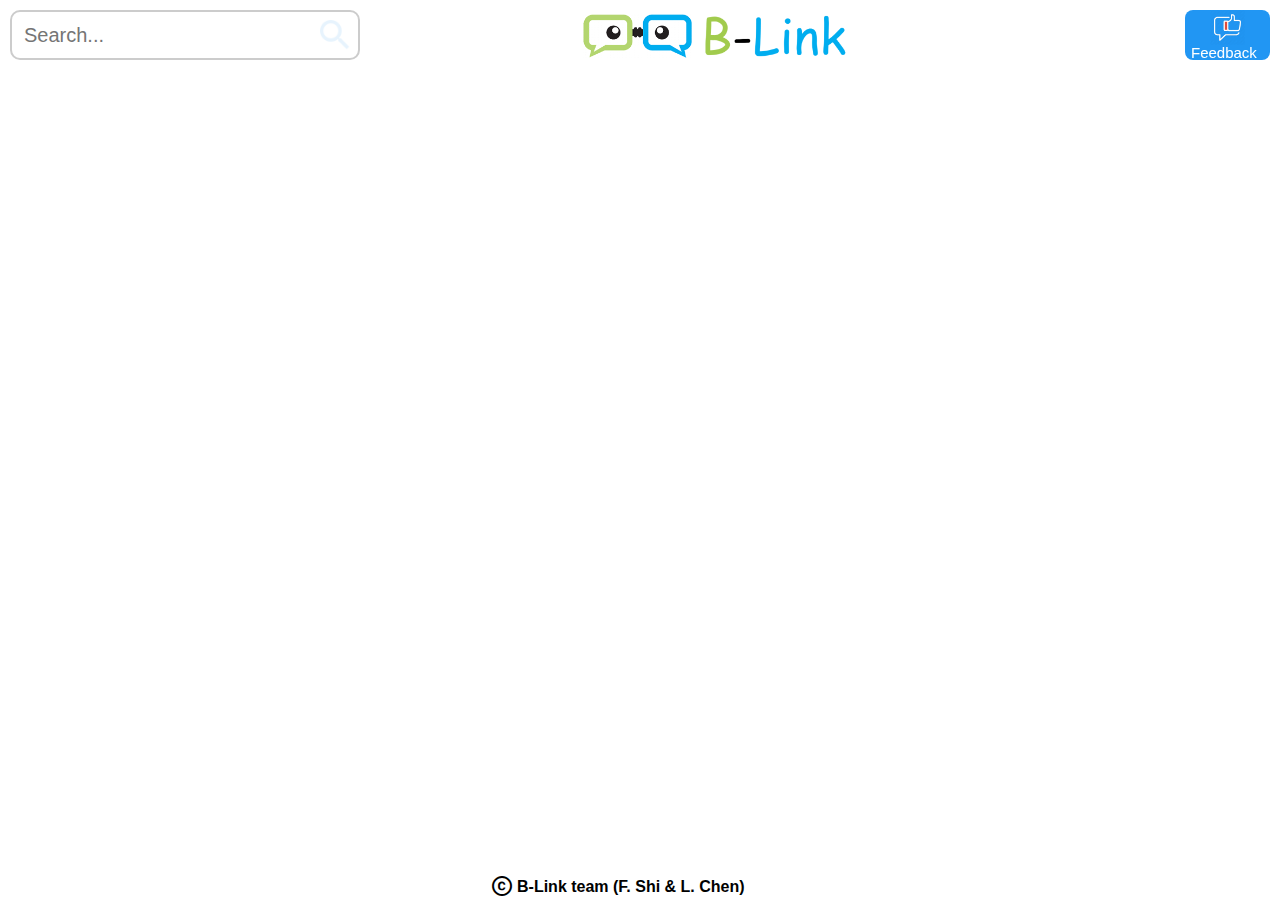
<file: index.html>
<!DOCTYPE html>
<html>
  <head>
    <meta charset="utf-8">
    <title>B-Link: Data-driven Creativity</title>
    <link rel="shortcut icon" href="static/favicon.png">
    <script type="text/javascript" src="https://d3js.org/d3.v4.min.js"></script>
    <script type="text/javascript" src="static/underscore.js"></script>
      <script type="text/javascript" src="static/spin.js"></script>
    <script src="static/jsnetworkx.js"></script>
    <script src="https://ajax.googleapis.com/ajax/libs/jquery/1.12.4/jquery.min.js"></script>
    <link rel="stylesheet" type="text/css" href="static/mystyle.css">
      <link rel="stylesheet" type="text/css" href="static/svgcss.css">
    <link rel="stylesheet" type="text/css" href="static/w3.css">
    <link rel="stylesheet" href="https://fonts.googleapis.com/icon?family=Material+Icons">
    <link href="https://fonts.googleapis.com/css?family=Archivo+Narrow|Fjalla+One|Open+Sans+Condensed:300|Oswald|PT+Sans+Narrow|Roboto+Condensed" rel="stylesheet">
  </head>

  <body onresize="SVG_change_size()">

      <div id="mainSearchBox">
          <input class="w3-hover-border-blue" type="text" id="keywords" name="keywords" placeholder="Search..."
                 onkeyup="checkTextField(this)">
          <input id="point_search" type="button" name="search" value="" onclick="Handle_Search_Button('keywords')">
          <!--input type="reset" name="clear" value=""-->
      </div>

      <a class="feedback w3-center w3-round-large w3-blue" href="/feedback" style="text-decoration:none;">
          <img src="static/feedback.png" style="height:35px;width:35px;"/>
          <div class="" style="height:15px;width:50px;font-size:15px;margin-top:-5px;padding-left:6px;color:white;">
              Feedback</div></a>

      <div class="w3-container w3-center header">
          <img src="/static/logo.png" alt="" style="height:90%;">
          <img src="/static/blink.png" alt="B-Link" style="height:90%;">
      </div>

      <div id="func-nav" class="panel w3-container w3-border w3-border-cyan w3-round-large w3-white" style="top:60px;">
          <div class="w3-white w3-btn w3-third tooltip " onclick="show_panel('point')" style="padding:6px 0;">
              <img class="w3-border w3-border-blue w3-round" src="static/point.png" style="width:60px;">
              <div class="w3-small w3-text-cyan" style="letter-spacing:0.8px; padding-top:2px;">Explore</div>
              <div class="tip-style w3-card-2">
                  Discover associated words around your search
              </div>
          </div>
          <div class="w3-white w3-btn w3-third tooltip " onclick="show_panel('line')" style="padding:6px 0;">
              <img class="w3-border w3-border-blue w3-round" src="static/line.png" style="width:60px;">
              <div class="w3-small w3-text-cyan" style=" padding-top:2px;">Search Path</div>
              <div class="tip-style w3-card-2" >
                  Discover associated paths between two inputs </div>
          </div>
          <div class="w3-white w3-btn w3-third tooltip" onclick="show_panel('cluster')" style="padding:6px 0;">
              <img class="w3-border w3-border-blue w3-round" src="static/cluster.png" style="width:60px;">
              <div class="w3-small w3-text-cyan" style="letter-spacing:1px; padding-top:2px;">Cluster</div>
              <div class="tip-style w3-card-2">
                  Divide current network into different groups  </div>
          </div>
      </div>

      <div id="point" class="panel w3-row" style="top:10px;">
          <i class="w3-col w3-xxxlarge material-icons w3-blue" onclick="closePanel('point')" style="width:50px; height:50px; cursor:pointer;">
              arrow_back
          </i>
          <div class="w3-rest w3-display-container" style="margin-right:3px;">
              <input id="point_textinput" class="w3-input w3-border w3-round w3-hover-border-blue" style="height:50px; font-size:20px;"
                     placeholder="Explore Nearby..." autocomplete="on">
              <div id="point_input_search" class="w3-display-topright material-icons w3-xxlarge"
                   onclick="Handle_Search_Button('point_textinput')" style="opacity:0.3;margin-top:8px;cursor:pointer;" >search</div>
          </div>
      </div>
      <div id="point_show_results"  class="panel w3-border w3-border-cyan w3-round-large" style="top:60px;background-color:#e6ffe6;z-index:9;">
          <div class="w3-row " style="margin:15px 0;">
              <div class="w3-col w3-border-right w3-border-cyan" style="width:174px;">
                <div class="w3-display-container" style="width:80px; height:100px; margin-left:15px; display:inline-block;">
                    <div class="w3-display-topright t-global w3-tooltip" >General
                        <div class="w3-text w3-card-2 w3-medium w3-white w3-text-red" style="width:242px;height:70px;position:fixed;left:26px;top:116px;white-space:normal;padding:0px 10px;z-index:5;">
                                Explore general knowledge and common sense around your input</div>
                    </div>
                    <div class="w3-display-bottomright t-local w3-tooltip" >Specific
                        <div class="w3-text w3-card-2 w3-medium w3-white w3-text-red" style="width:242px;height:70px;position:fixed;left:26px;top:180px;white-space:normal;padding:0px 10px;z-index:5;">
                            Explore professional and specific knowledge around your input</div>
                    </div>
                </div>
                <div class="w3-display-container" style="display:inline-block;height:100px;width:18px;">
                    <span class="w3-tooltip w3-display-topmiddle">
                        <image src="/static/question.png" style="cursor:pointer;"></image>
                        <div class="w3-text w3-card-2 w3-medium w3-white w3-text-red" style="width:242px;height:70px;position:fixed;left:26px;top:116px;white-space:normal;padding:0px 10px;z-index:5;">
                                Explore general knowledge and common sense around your input</div>
                    </span>
                    <span class="w3-tooltip w3-display-bottommiddle" style="padding-bottom:15px;">
                        <image src="/static/question.png" style="cursor:pointer;"></image>
                        <div class="w3-text w3-card-2 w3-medium w3-white w3-text-red" style="width:242px;height:70px;position:fixed;left:26px;top:180px;white-space:normal;padding:0px 10px;z-index:5;">
                            Explore professional and specific knowledge around your input</div>
                    </span>
                </div>
                <label class="switch switchLG">
                    <input type="checkbox" name="switch-1" id="switch-1">
                    <div class="slider round"></div>
                </label>
              </div>
              <div class="w3-rest w3-center" >
                  <div class="w3-display-container w3-center w3-large w3-tip" style="padding-top:10px;">Minimum Steps
                      <div class="w3-tooltip w3-display-topright">
                          <image src="/static/question.png" style="cursor:pointer;"></image>
                          <div class="w3-text w3-card-2 w3-medium w3-white w3-left w3-text-red"
                               style="position:fixed;top:120px;left:170px;width:190px;height:95px;z-index:10;">
                              <img src="static/min_step.png" style="width:100%;height:100%;" />
                          </div>
                      </div>
                  </div>
                  <br>
                  <select class="minhop" id="minhop_point" onchange="change_exploreMinhop()">
                      <option value="1">1</option>
                      <option value="2">2</option>
                      <option value="3">3</option>
                      <option value="4">4</option>
                      <option value="5">5</option>
                  </select>
              </div>

          </div>
          <div class="w3-container w3-center">
              <button class="w3-btn w3-blue" onclick="show_info('point')" >Show Results</button>
          </div>
      </div>

      <div id="line" class="panel" style="top:10px;">
          <div class="w3-row " style="width:350px;">
              <i class="w3-col w3-xxxlarge material-icons w3-blue" onclick="closePanel('line')" style="width:50px; cursor:pointer;">
                  arrow_back
              </i>
              <div class="w3-rest w3-display-container" style="margin-right:3px;">
                  <input id="pathstart_textinput" class="w3-input w3-border w3-round w3-hover-border-blue" style="height:45px;"
                         placeholder="Start Point..." autocomplete="on" >
                  <input id="pathend_textinput" class="w3-input w3-border w3-round w3-hover-border-blue" style="height:45px;"
                         placeholder="End   Point..." autocomplete="on" >
                  <div id="pathstart_search" class="w3-display-topright material-icons w3-xxlarge"
                       onclick="Handle_pathSearchbutton('pathstart_textinput')" style="opacity:0.3;margin-top:5px;cursor:pointer;" >search</div>
                  <div id="pathend_search" class="w3-display-bottomright material-icons w3-xxlarge"
                       onclick="Handle_pathSearchbutton('pathend_textinput')" style="opacity:0.3;margin-bottom:5px;cursor:pointer">search</div>
              </div>
          </div>
      </div>
      <div id="line_show_results"  class="panel w3-border w3-border-cyan w3-round-large w3-center" style="z-index:2;top:100px; height:106px;background-color:#e6ffe6;">
          <div class="w3-row" style="margin-top:10px;display:none;">
              <div class="w3-col w3-center" style="width:174px;">
                  <div class="w3-display-container w3-center w3-large" style="padding-top:10px;">Min. Hop Steps:
                      <div class="w3-tooltip w3-display-topright">
                          <image src="/static/question.png" style="cursor:pointer;"></image>
                          <div class="w3-text w3-card-2 w3-medium w3-white w3-left w3-text-red"
                               style="width:242px;height:70px;position:fixed;left:26px;top:156px;white-space:normal;padding:0px 10px;z-index:5;">
                              Define the minimum steps of successive association
                          </div>
                      </div>
                  </div>
                  <br>
                  <select class="minhop" id="minhop_line" onchange="change_exploreMinhop()">
                      <option value="1">1</option>
                      <option value="2">2</option>
                      <option value="3">3</option>
                      <option value="4">4</option>
                      <option value="5">5</option>
                  </select>
              </div>
              <!--div class="w3-rest w3-border-left w3-border-cyan" >
                <div class="w3-display-container" style="width:80px; height:100px; margin-left:15px; display:inline-block;">
                    <div class="w3-display-topright t-global" >Long</div>
                    <div class="w3-display-bottomright t-local" >Short</div>
                </div>
                <div class="w3-display-container" style="display:inline-block;height:100px;width:18px;margin-left:1px;">
                    <span class="w3-tooltip w3-display-topmiddle">
                        <image src="/static/question.png" style="cursor:pointer;"></image>
                        <div class="w3-text w3-card-2 w3-medium w3-white w3-text-red" style="position:absolute;top:35px;left:-95px;width:170px;height:70px;z-index:5;">
                            Search longer association paths linking the two nodes</div>
                    </span>
                    <span class="w3-tooltip w3-display-bottommiddle" style="padding-bottom:15px;">
                        <image src="/static/question.png" style="cursor:pointer;"></image>
                        <div class="w3-text w3-card-2 w3-medium w3-white w3-text-red" style="position:fixed;top:220px;left:175px;width:185px;height:70px;z-index:5;">
                            Search shorter association paths linking the two nodes</div>
                    </span>
                </div>
                <label class="switch switchLG">
                    <input type="checkbox" name="switch-2" id="switch-2">
                    <div class="slider round"></div>
                </label>
              </div-->
          </div>
          <ul class="w3-navbar w3-row w3-section w3-center" >
              <li class="t-global w3-center"  style="width:116px;padding-top:2px;">Professional</li>
              <li class="w3-center" style="width:116px;">
                  <label class="switch-cluster switchLG">
                    <input type="checkbox" name="switch-2" id="switch-2">
                    <div class="slider round"></div>
                  </label>
              </li>
              <li class="t-local w3-center" style="width:116px;padding-top:2px;">Basic</li>
          </ul>
          <!--div class="w3-tooltip " style="position:fixed;left:65px;top:150px;">
                <image src="/static/question.png" style="cursor:pointer;"></image>
                <div class="w3-text w3-card-2 w3-medium w3-white w3-text-red" style="position:fixed;top:206px;left:10px;width:350px;height:50px;z-index:5;">
                    Divergent: search association paths with Divergent thinking</div>
          </div>
          <div class="w3-tooltip " style="position:fixed;left:299px;top:150px;">
                <image src="/static/question.png" style="cursor:pointer;"></image>
                <div class="w3-text w3-card-2 w3-medium w3-white w3-text-red" style="position:fixed;top:206px;left:10px;width:350px;height:50px;z-index:5;">
                    Convergent: search association paths with Convergent thinking</div>
          </div-->
          <div class="w3-container w3-center" style="margin-top:10px;">
              <button class="w3-btn w3-blue" onclick="show_info('line')">Show Results</button>
          </div>
      </div>

      <div id="cluster" class="panel " style="top:10px;z-index:3;">
          <div id="cluster_level_1" class="" >
              <div class="w3-white" style="min-height:190px;padding-bottom:10px;">
                  <div class="w3-container w3-blue">
                      <h2>Instruction</h2>
                  </div>
                  <div class="w3-panel">
                      <span>Your current network map will be divided into several groups.</span>
                      <p>To define how many groups you would like to create, please:</p>
                      <select id="clusterMethod" class="w3-select w3-large" onchange="clusterSettingOption()" style="">
                          <option value="" disabled selected> Choose One Method to Proceed</option>
                          <option value="normalized" >Define the quantity of groups</option>
                          <option value="mcl" >Define the degree of clustering</option>
                      </select>
                  </div>
                  <div id="clusterMethod1Setting" class="w3-container" style="display:none;">
                      <span class="w3-label">Number of Groups:   </span>
                      <input type="number" class="w3-large w3-center-align" name="clusterNum" min="1" step="1" value="2" style="width:50px;">
                  </div>
                  <div id="clusterMethod2Setting" class="w3-container" style="display:none;">
                      <div class="w3-label" style="padding-bottom:10px;">Set the Cluster Level:</div>
                      <ul class="w3-navbar w3-row w3-center">
                          <li>Few </li>
                          <li><input type="range" class="" name="clusterLevel" min="1" max="5" step="0.001" value="2"  style="width:230px;"></li>
                          <li> Many</li>
                      </ul>
                  </div>
                  <div style="padding:0 16px;">
                      <p>The divided groups will be presented in different colors, then you could find path between two groups.</p>
                  </div>
              </div>

              <div class="w3-navbar w3-margin-top">
                  <i class="material-icons w3-xxxlarge w3-blue" style="width:50px;cursor:pointer;" onclick="closePanel('cluster')">
                      arrow_back
                  </i>
                  <button class="w3-btn w3-blue w3-large w3-right" style="height:48px;" onclick="showClusterLevel2()">Generate clusters</button>
              </div>
          </div>

          <div id="cluster_level_2" class="" style="display:none;">
              <div class="w3-row" style="height:48px;">
                  <i class="w3-col material-icons w3-xxxlarge w3-blue" style="width:50px;cursor:pointer;" onclick="backClusterLevel1()">
                      arrow_back
                  </i>
                  <div class="w3-rest w3-container w3-center w3-blue" id="numberOfClusters" style="height:50px;padding-right:50px;"><h4 class="blink_text"> Clustering Failed !</h4></div>
              </div>
              <div class="w3-container w3-white" style="height:2px;"></div>

              <!--
              <ul class="w3-navbar  w3-row">
                  <li id="clusterBtnPath" class="w3-half w3-center " style="cursor:pointer; ">
                      <div class="w3-align-center" style="cursor:pointer;" onclick="clusterPan('findPath')"><h5 id="textPath">Find Path</h5></div>
                  </li>
                  <li id="clusterBtnNode" class="w3-half w3-center " style="cursor:pointer; ">
                      <div class="w3-align-center" style="cursor:pointer;" onclick="clusterPan('generateMore')"><h5 id="textNode">More Nodes</h5></div>
                  </li>
              </ul>
              -->
              <div class="w3-container w3-center w3-blue" style="height:47px;"><h5 style="font-weight:bold;">Search Path Between Groups</h5></div>

              <div id="findPath" class="w3-white cluster-panel w3-container w3-center w3-center" style="height:240px;">
                  <ul class="w3-navbar w3-row w3-section w3-center">
                      <li class=" t-global"  style="padding-top:2px;">Professional</li>
                      <li class="w3-center" style="width:120px;">
                          <label class="switch-cluster switchLG">
                            <input type="checkbox" name="switch-3" id="switch-3">
                            <div class="slider round"></div>
                          </label>
                      </li>
                      <li class=" t-local" style="padding-top:2px;">Basic</li>
                  </ul>
                  <div class="w3-border-top w3-border-black " >

                      <div id="BpathStart" class="w3-dropdown-click w3-padding-12">
                            <button id="clusterStartSelect" class="w3-btn w3-row w3-border w3-border-blue" style="background-color:white;width:310px;">
                                <span id="start_select_text" class="w3-col w3-bold w3-text-black" style="width:93%;">Choose START group by color</span>
                                <i class="material-icons w3-rest w3-text-black" style="vertical-align:-30%;">arrow_drop_down</i>
                            </button>
                            <div id="clusterStartList" class="w3-dropdown-content w3-card-4" style="width:310px;z-index:5;">
                                <!--<a href="#" style="background-color:red;height:35px;"><span class="listTxt">please select</span></a>-->
                            </div>
                      </div>

                      <div id="BpathEnd" class="w3-dropdown-click ">
                            <button id="clusterEndSelect" class="w3-btn w3-row w3-border w3-border-blue" style="background-color:white;width:310px;">
                                <span id="end_select_text" class="w3-col w3-bold w3-text-black" style="width:93%;">Choose END group by color</span>
                                <i class="material-icons w3-rest w3-text-black" style="vertical-align:-30%;">arrow_drop_down</i>
                            </button>
                            <div id="clusterEndList" class="w3-dropdown-content w3-card-4" style="width:310px;z-index:6;">
                                 <!--<a href="#" style="background-color:red;"><span class="listTxt">please select</span></a>-->
                            </div>
                      </div>

                  </div>


                  <div style="margin-top:16px;"><div class="w3-btn w3-blue" onclick="show_info('cluster')"> Show Results</div></div>
              </div>

              <div id="generateMore" class="w3-display-container cluster-panel w3-white">
                  <div style="height:10px;"></div>
                  <input class="w3-input w3-border w3-round w3-hover-border-blue" style="height:45px;"
                             placeholder="Point 1..." onkeydown="Hide_InfoPanel()">
                  <div class="w3-display-topright material-icons w3-xxlarge cluster-searchicon" style="margin-top:15px;">search</div>
                  <div id="field1" class="w3-center" style="position:relative; margin-top:5px;">
                      <a id="addBtn" class="w3-btn-floating w3-teal">+</a>
                      <a id="remBtn" class="w3-btn-floating w3-red">-</a>
                  </div>
                  <div class="w3-panel w3-center">
                      <button class="w3-btn w3-blue">Generate</button>
                  </div>
              </div>
          </div>


      </div>


      <div id="info_panel" class="w3-border w3-border-cyan w3-round-large">

          <div class="w3-container info-display w3-center" style="padding:10px 2px 0px 2px;">
              <div id="pleasewait">Just a few seconds...</div>
          </div>
          <ul class="w3-pagination page-button" >
              <li><a href="#" class="w3-left w3-blue w3-text-white" id="pageup" style="cursor:pointer;">&#10094; Previous</a></li>
              <li><a href="#" class="w3-right w3-blue w3-text-white" id="pagedown" style="cursor:pointer;">Next &#10095;</a></li>
          </ul>
      </div>

      <div class="copyright">
          <ul class="w3-navbar w3-center">
              <li class="material-icons ">copyright</li>
              <li style="font-family:Arial; font-weight:bold;font-size:16px;padding-top:1px;padding-left:3px;">
                  B-Link team (F. Shi & L. Chen)</li>
          </ul>
      </div>

    <script type="text/javascript" src="static/GraphSetting.js"></script>
    <script type="text/javascript" src="static/setting.js"></script>
    <script type="text/javascript" src="static/myfunctions.js"></script>
    <script type="text/javascript" src="static/app.js"></script>

  </body>

</html>
</file>
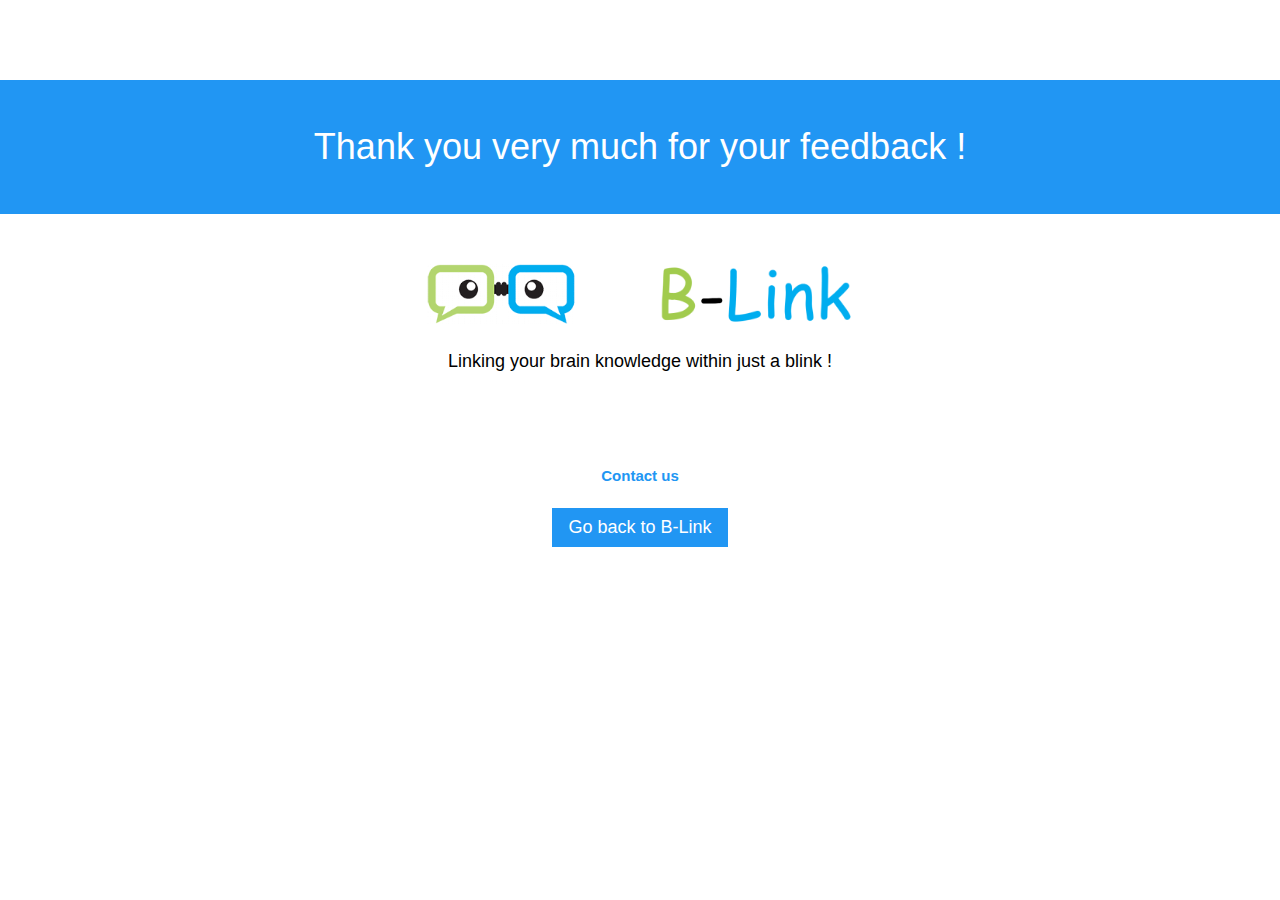
<file: fb-completion.html>
<!DOCTYPE html>
<html lang="en">
<head>
    <meta charset="UTF-8">
    <title>Welcome to B-Link !</title>
    <meta name="viewport" content="width=device-width, initial-scale=1">
    <link rel="shortcut icon" href="static/favicon.png">
    <link rel="stylesheet" type="text/css" href="static/w3.css">
    <meta name="viewport" content="width=device-width, initial-scale=1.0">

    <style>
    h1 {padding:40px 15px;margin:0;}
    .banner {margin-top:50px;}
    .logo {height:60px;}
    .blink {height:60px; margin-left:80px;}
    .contact {margin:40px 0 20px 0;}
    .mail {text-decoration:none;font-weight:bold;}
    span{font-size:18px;}

    @media only screen and (max-width: 760px) {
        .blank{display:none;}
        h1 {font-size:1.5em;}
        .logo {height:50px;position:absolute;left:50%;margin-left:-62.5px;display:block;}
        .blink {height:50px;margin:65px 0 0px 0;}
        .contact{height:16px;}
        span{display:block;}
    }
    @media only screen and (max-width: 350px) {
        h1 {padding:20px 15px;}
        .banner {margin-top:40px;}
        .logo {height:50px;}
        .contact{margin:30px 0 20px 0;}
        span {font-size:16px;}
    }

    </style>
</head>

<body>
    <div class="blank" style="height:80px;"></div>

    <div class="w3-center w3-blue" style="">
        <h1>Thank you very much for your feedback !</h1>
    </div>

    <div class="w3-center banner" >
        <img src="static/logo.png" class="w3-white logo"/>
        <img src="static/blink.png" alt="B-Link" class="blink"><br><br>
        <span>Linking your brain </span><span>knowledge within just a blink !</span>
    </div>

    <div class="w3-hide-small" style="height:50px;"></div>

    <div class="w3-center" style="height:100px;">
        <div class="contact"><a href="mailto:l.chen15@imperial.ac.uk; f.shi14@imperial.ac.uk" class="w3-text-blue mail">Contact us</a></div>
        <a href="/" value="#"><button class="w3-btn w3-large w3-blue" >Go back to B-Link</button></a>
    </div>

</body>
</html>
</file>
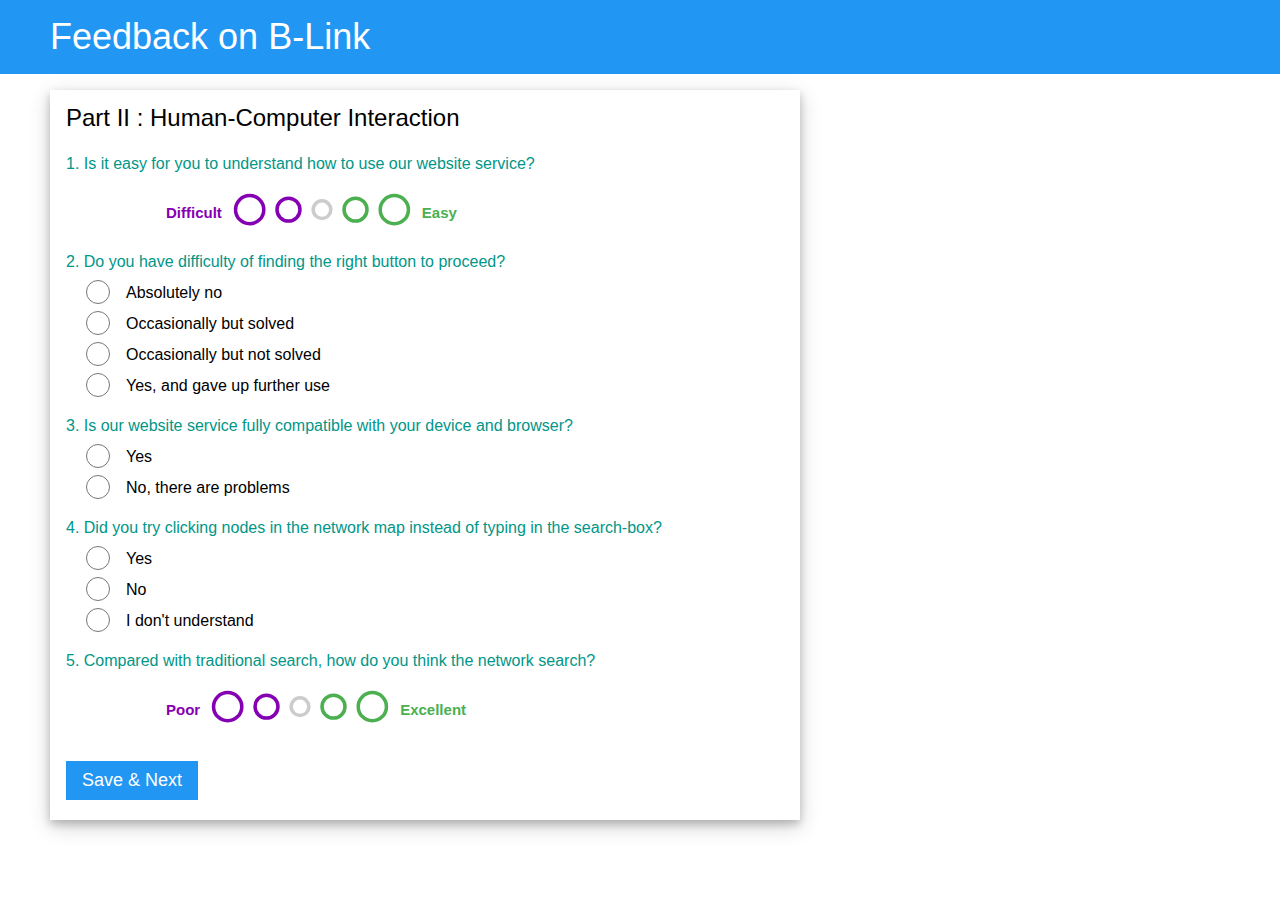
<file: feedback-2.html>
<!DOCTYPE html>
<html>
  <meta charset="utf-8">
  <meta name="viewport" content="width=device-width, initial-scale=1">
  <title>Feedback: B-Link </title>
  <link rel="shortcut icon" href="static/favicon.png">
  <script src="https://ajax.googleapis.com/ajax/libs/jquery/1.12.4/jquery.min.js"></script>
  <script type="text/javascript" src="static/feedback.js"></script>
  <link rel="stylesheet" type="text/css" href="static/w3.css">
  <link rel="stylesheet" type="text/css" href="static/feedback.css">

  <body>
    <header class="w3-container w3-blue">
      <h1> Feedback on B-Link</h1>
    </header>

    <div id="form-border" class="" style="">

      <form id="form-padding" class="w3-container w3-card-4 form-max" action="/feedback-3" method="POST">

        <h3>Part II : Human-Computer Interaction</h3>

        <p>
          <label class="w3-label">1. Is it easy for you to understand how to use our website service?</label>
          <div class="fb2-rating" style="display:table;">
              <span class="rating-span w3-center" style="color:#8600b3;padding-right:10px;">Difficult</span>
              <div class="rating-len">
                  <input name="HCI1" value="" style="display:none;" required>
                  <svg viewBox="0 0 204 40" width="100%" height="100%" >
                      <circle class="HCI1" value="1" r="16" cx="20"cy="20" stroke="#8600b3" stroke-width="4" fill="white" style="cursor:pointer;"/>
                      <circle class="HCI1" value="2" r="13" cx="64"cy="20" stroke="#8600b3" stroke-width="4" fill="white" style="cursor:pointer;"/>
                      <circle class="HCI1" value="3" r="10" cx="102"cy="20" stroke="#cccccc" stroke-width="4" fill="white" style="cursor:pointer;"/>
                      <circle class="HCI1" value="4" r="13" cx="140"cy="20" stroke="#4CAF50" stroke-width="4" fill="white" style="cursor:pointer;"/>
                      <circle class="HCI1" value="5" r="16" cx="184"cy="20" stroke="#4CAF50" stroke-width="4" fill="white" style="cursor:pointer;"/>
                  </svg>
              </div>
              <span class="rating-span w3-center" style="color:#4CAF50;padding-left:10px;">Easy</span>
          </div>
        </p>

        <p>
          <label class="w3-label">2. Do you have difficulty of finding the right button to proceed?</label><br>
          <input class="w3-radio w3-margin-right" type="radio" name="HCI2" value="no" required><label>Absolutely no</label><br>
          <input class="w3-radio w3-margin-right" type="radio" name="HCI2" value="occasion-solve"><label>Occasionally but solved</label><br>
          <input class="w3-radio w3-margin-right" type="radio" name="HCI2" value="occasion-skip"><label>Occasionally but not solved</label><br>
          <input class="w3-radio w3-margin-right" type="radio" name="HCI2" value="yes-abandon"><label>Yes, and gave up further use</label>
        </p>

        <p>
          <label class="w3-label">3. Is our website service fully compatible with your device and browser?</label><br>
          <input class="w3-radio w3-margin-right" type="radio" name="HCI3" value="yes" required><label>Yes</label><br>
          <input id="HCI3_other" class="w3-radio w3-margin-right" type="radio" name="HCI3" value="no"><label>No, there are problems</label>
          <input id="HCI3_input" class="w3-input" type="text" name="HCI3-t" placeholder="Please describe in details" style="display:none;">
        </p>

        <p>
          <label class="w3-label">4. Did you try clicking nodes in the network map instead of typing in the search-box?</label><br>
          <input class="w3-radio w3-margin-right" type="radio" name="HCI4" value="yes" required><label>Yes</label><br>
          <input class="w3-radio w3-margin-right" type="radio" name="HCI4" value="no"><label>No</label><br>
          <input class="w3-radio w3-margin-right" type="radio" name="HCI4" value="unaware"><label>I don't understand</label>
        </p>

        <p>
          <label class="w3-label">5. Compared with traditional search, how do you think the network search?</label><br>
          <div class="fb2-rating" style="display:table;">
              <span class="rating-span w3-center" style="color:#8600b3;padding-right:10px;">Poor</span>
              <div class="rating-len">
                  <input name="HCI5" value="" style="display:none;" required>
                  <svg viewBox="0 0 204 40" width="100%" height="100%" >
                      <circle class="HCI5" value="1" r="16" cx="20"cy="20" stroke="#8600b3" stroke-width="4" fill="white" style="cursor:pointer;"/>
                      <circle class="HCI5" value="2" r="13" cx="64"cy="20" stroke="#8600b3" stroke-width="4" fill="white" style="cursor:pointer;"/>
                      <circle class="HCI5" value="3" r="10" cx="102"cy="20" stroke="#cccccc" stroke-width="4" fill="white" style="cursor:pointer;"/>
                      <circle class="HCI5" value="4" r="13" cx="140"cy="20" stroke="#4CAF50" stroke-width="4" fill="white" style="cursor:pointer;"/>
                      <circle class="HCI5" value="5" r="16" cx="184"cy="20" stroke="#4CAF50" stroke-width="4" fill="white" style="cursor:pointer;"/>
                  </svg>
              </div>
              <span class="rating-span w3-center" style="color:#4CAF50;padding-left:10px;">Excellent</span>
          </div>
        </p>

        <p class="page-button" style="margin:30px 0 20px 0;">
            <input type="hidden" id="submit_count" value='0' name="submit_count">
            <button type="submit" class="w3-btn w3-blue w3-large" >Save & Next</button>
        </p>

      <script>
            $('button[type="submit"]').on('click',function(){
                var required = $('[required]');
                var error = false;
                for(var i = 0; i <= (required.length - 1);i++)
                {
                    if(required[i].value == '') // tests that each required value does not equal blank, you could put in more stringent checks here if you wish.
                    {
                        error = true; // if any inputs fail validation then the error variable will be set to true;
                    }
                };
                if(error) // if error is true;
                {
                    alert('Please answer all rating questions !')
                    return false;  // stop the form from being submitted.
                }
                else {
                    submit_count = parseInt($("#submit_count").attr('value'), 10);
                    console.log(submit_count)
                    submit_count = submit_count + 1;
                    console.log(submit_count)
                    $('#submit_count').attr('value',submit_count);
                }
            });
      </script>

      </form>

    </div>
  </body>
</html>
</file>
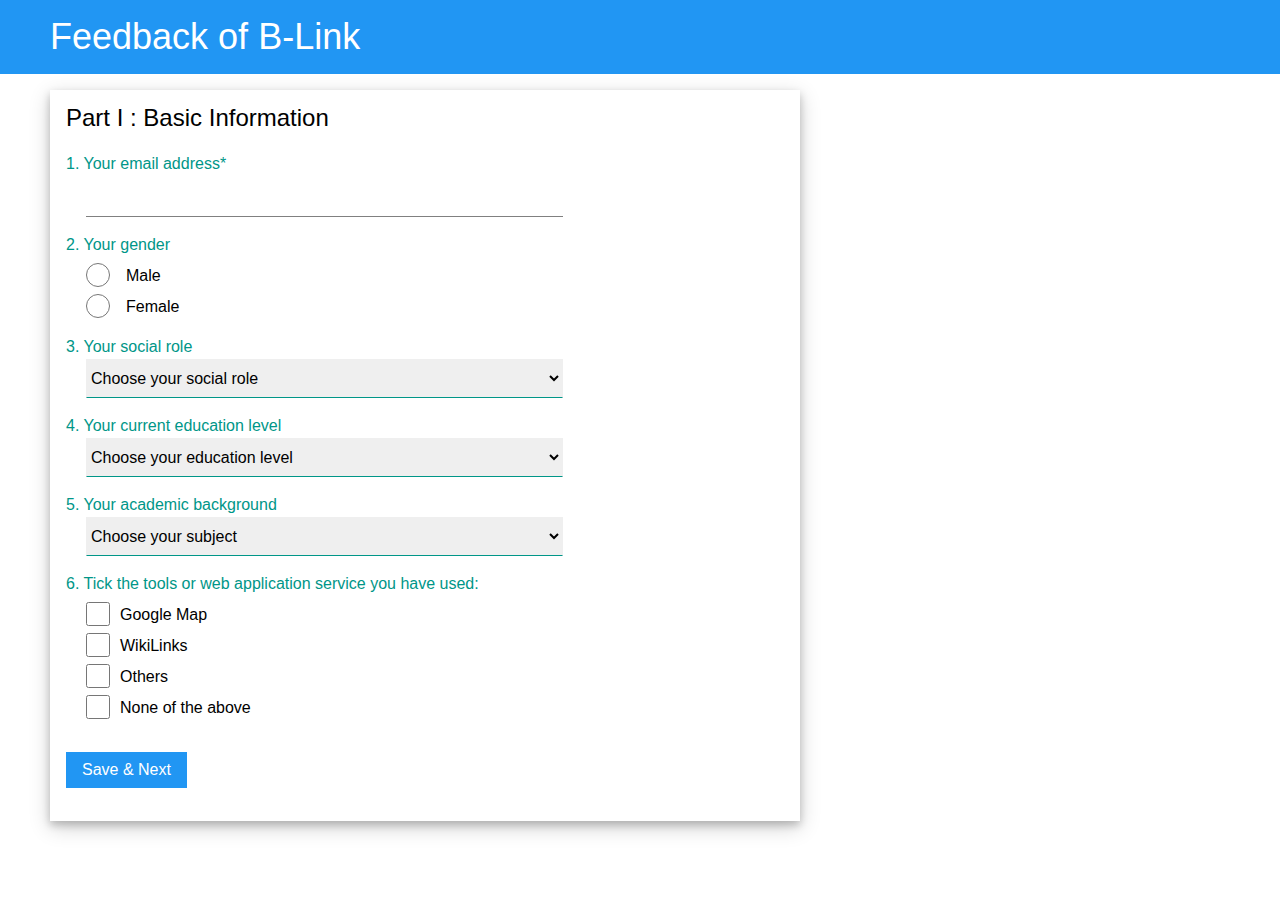
<file: feedback.html>
<!DOCTYPE html>
<html>
  <meta charset="utf-8">
  <meta name="viewport" content="width=device-width, initial-scale=1">
  <title>Feedback: B-Link </title>
  <script src="https://ajax.googleapis.com/ajax/libs/jquery/1.12.4/jquery.min.js"></script>
  <script type="text/javascript" src="static/feedback.js"></script>
  <link rel="stylesheet" type="text/css" href="static/w3.css">
  <link rel="stylesheet" type="text/css" href="static/feedback.css">

  <body>
    <header class="w3-container w3-blue">
      <h1> Feedback of B-Link</h1>
    </header>

    <div id="form-border" class="" style="">

      <form id="form-padding" class="w3-container w3-card-4 form-max" action="/feedback-2" method="POST">

        <h3>Part I : Basic Information</h3>

        <p>
          <label class="w3-label">1. Your email address*</label>
          <input class="w3-input" type="text" name="BI1" required>
        </p>

        <p>
          <label class="w3-label">2. Your gender</label><br>
          <input class="w3-radio w3-margin-right" type="radio" name="gender" value="BI2"><label>Male</label>
          <br>
          <input class="w3-radio w3-margin-right" type="radio" name="gender" value="BI2"><label>Female</label>
        </p>

        <p>
          <label class="w3-label">3. Your social role</label><br>
          <select class="w3-select" name="BI3" id="job" onchange="otherJob()" style="">
            <option value="" disabled selected>Choose your social role</option>
            <option value="academic">Academic professional</option>
            <option value="student">Student</option>
            <option value="technician">Industrial technician</option>
            <option value="service">Service industry worker</option>
            <option value="other">Others</option>
          </select>
        </p>

        <p>
          <label class="w3-label">4. Your current education level</label><br>
          <select class="w3-select" name="BI4" id="degree" style="">
            <option value="" disabled selected>Choose your education level</option>
            <option value="bachelor">Bachlor</option>
            <option value="master">Master</option>
            <option value="doctor">Doctor</option>
          </select>
        </p>

        <p>
          <label class="w3-label">5. Your academic background</label><br>
          <select class="w3-select" name="BI5" id="subject" style="" onchange="otherSubj()">
            <option value="" disabled selected>Choose your subject</option>
            <option value="art">Art</option>
            <option value="business">Business</option>
            <option value="engineering">Engineering-Design</option>
            <option value="design">Engineering-others</option>
            <option value="medicine">Medicine</option>
            <option value="science">Natural science</option>
            <option value="social">Social science</option>
            <option value="other">Others</option>
          </select>
        </p>

        <p>
          <label class="w3-label">6. Tick the tools or web application service you have used:</label><br>
          <input class="w3-check " type="checkbox" value="1" name="BI6"><label class="w3-validate">Google Map</label><br>
          <input class="w3-check " type="checkbox" value="2" name="BI6"><label class="w3-validate">WikiLinks</label><br>
          <input class="w3-check " type="checkbox" value="3" name="BI6"><label class="w3-validate">Others</label><br>
          <input class="w3-check " type="checkbox" value="4" name="BI6"><label class="w3-validate">None of the above</label><br>
        </p>

        <p>
        <button type="submit" class="w3-btn w3-section w3-blue w3-ripple" >Save & Next</button>
        </p>

      </form>

    </div>
  </body>
</html>
</file>
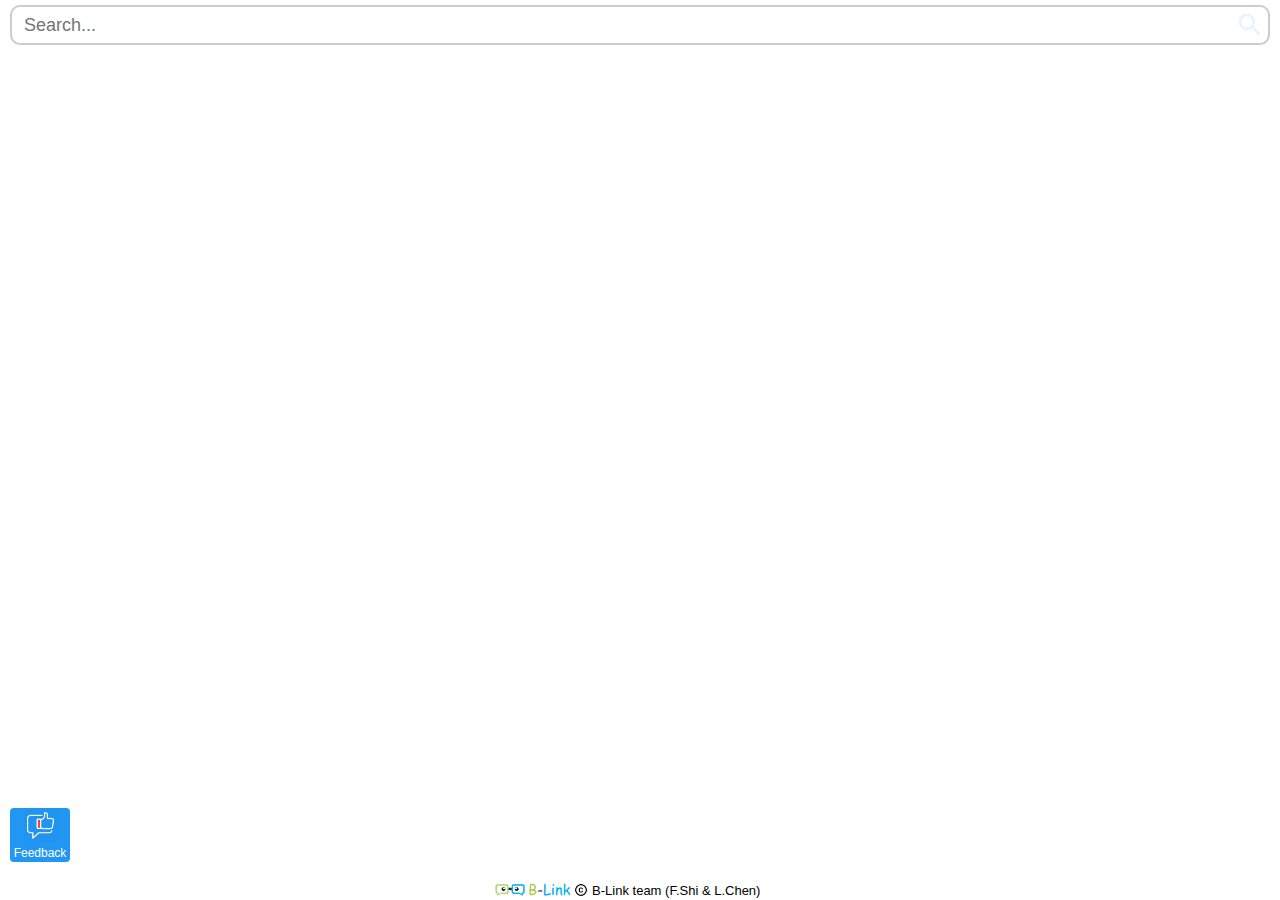
<file: m-index.html>
<!DOCTYPE html>
<html>
  <head>
    <meta charset="utf-8">
    <title>B-Link: Data-driven Creativity</title>
    <link rel="canonical" href="index.html">
    <meta name="viewport" content="width=device-width, minimum-scale=1.0, maximum-scale=1.0, user-scalable=no">
    <link rel="shortcut icon" href="static/favicon.png">
    <script type="text/javascript" src="https://d3js.org/d3.v4.min.js"></script>
    <script type="text/javascript" src="static/underscore.js"></script>
    <script type="text/javascript" src="static/spin.js"></script>
    <script src="static/jsnetworkx.js"></script>
    <script src="https://ajax.googleapis.com/ajax/libs/jquery/1.12.4/jquery.min.js"></script>
    <link rel="stylesheet" type="text/css" href="static/m-mystyle.css">
      <link rel="stylesheet" type="text/css" href="static/svgcss.css">
    <link rel="stylesheet" type="text/css" href="static/w3.css">
    <link rel="stylesheet" href="https://fonts.googleapis.com/icon?family=Material+Icons">
    <link href="https://fonts.googleapis.com/css?family=Archivo+Narrow|Fjalla+One|Open+Sans+Condensed:300|Oswald|PT+Sans+Narrow|Roboto+Condensed" rel="stylesheet">
  </head>

  <body onresize="SVG_change_size()">

      <div id="mainSearchBox">
          <input class="w3-hover-border-blue" type="text" id="keywords" name="keywords" placeholder="Search..."
                 onkeyup="checkTextField(this)" style="width:100%;">
          <input id="point_search" type="button" name="search" value="" onclick="Handle_Search_Button('keywords')">
          <!--input type="reset" name="clear" value=""-->
      </div>

      <div id="func-nav" class="panel w3-row w3-border w3-border-cyan w3-round-large w3-white" style="top:45px;padding:0 10px;">
          <div class="w3-white w3-btn w3-col s4 tooltip " onclick="show_panel('point')" style="padding:6px 0;">
              <img class="w3-border w3-border-blue w3-round" src="static/point.png" style="width:70%;">
              <div class="w3-small w3-text-cyan" style="letter-spacing:0.8px;padding-top:2px;">Explore</div>
              <div class="tip-style w3-card-2">
                  Discover associated concepts around your input
              </div>
          </div>
          <div class="w3-white w3-btn w3-col s4 tooltip " onclick="show_panel('line')" style="padding:6px 0;">
              <img class="w3-border w3-border-blue w3-round" src="static/line.png" style="width:70%;">
              <div class="w3-small w3-text-cyan" style="padding-top:2px;">Search Path</div>
              <div class="tip-style w3-card-2" >
                  Discover associated paths between two inputs </div>
          </div>
          <div class="w3-white w3-btn w3-col s4 tooltip" onclick="show_panel('cluster')" style="padding:6px 0;">
              <img class="w3-border w3-border-blue w3-round" src="static/cluster.png" style="width:70%;">
              <div class="w3-small w3-text-cyan" style="letter-spacing:1px;padding-top:2px;">Cluster</div>
              <div class="tip-style w3-card-2">
                  Divide current network into different groups </div>
          </div>
      </div>

      <div id="point" class="panel w3-row" style="top:5px;">
          <i class="w3-col w3-xxlarge material-icons w3-blue" onclick="closePanel('point')" style="width:40px; height:40px;">
              arrow_back
          </i>
          <div class="w3-rest w3-display-container">
              <input id="point_textinput" class="w3-input w3-border w3-round w3-hover-border-blue" style="height:40px;padding-left:10px;font-size:18px;"
                     placeholder="Explore Nearby..." autocomplete="on">
              <div id="point_input_search" class="w3-display-topright material-icons w3-xxlarge"
                   onclick="Handle_Search_Button('point_textinput')" style="opacity:0.3;margin-top:3px;" >search</div>
          </div>
      </div>
      <div id="point_show_results"  class="panel w3-border w3-border-cyan w3-round-large" style="box-sizing:border-box;top:45px;background-color:#e6ffe6;">
          <div class="w3-row " style="margin:5px 0; ">
              <div class="w3-col s6 w3-border-right w3-border-cyan" style="height:60px;" >
                    <div style="position:relative;width:130px;left:50%;margin-left:-65px;">
                        <div class="w3-display-container" style="width:70px; height:60px; margin-right:0px; display:inline-block;">
                            <div class="w3-display-topright t-global" >General</div>
                            <div class="w3-display-bottomright t-local" >Specific</div>
                        </div>
                        <div class="w3-display-container" style="display:inline-block;height:60px;width:15px;margin-right:10px;z-index:5;">
                            <span class="w3-tooltip w3-display-topmiddle" style="height:15px;top:-8px;">
                                <image src="/static/question.png" style="cursor:pointer;width:100%;"></image>
                                <div class="w3-text w3-card-2 w3-medium w3-white w3-text-red" style="position:fixed;top:147.3px;left:10px;right:10px;padding:5px 10px;z-index:99;">
                                    Explore general knowledge and common sense around your input</div>
                            </span>
                            <span class="w3-tooltip w3-display-bottommiddle" style="padding-bottom:10px;">
                                <image src="/static/question.png" style="cursor:pointer;width:100%;"></image>
                                <div class="w3-text w3-card-2 w3-medium w3-white w3-text-red" style="position:fixed;top:147.3px;left:10px;right:10px;padding:5px 10px;z-index:99;">
                                    Explore professional and specific knowledge around your input</div>
                            </span>
                        </div>
                        <label class="switch switchLG">
                            <input type="checkbox" name="switch-1" id="switch-1">
                            <div class="slider round"></div>
                        </label>
                    </div>
                </div>
              <div class="w3-col s6 w3-center">
                  <div class="" style="position:relative;width:124px;left:50%;margin-left:-62px;padding-bottom:10px; ">
                      <span style="font-size:14px;width:130px;margin-right:2px;">Minimum Steps</span>
                      <div class="w3-tooltip" style="display:inline-block;width:15px;cursor:pointer; position:absolute;top:-8px;">
                          <image src="/static/question.png" ></image>
                          <div class="w3-text w3-card-2 w3-medium w3-white w3-left w3-text-red"
                               style="position:fixed;left:10px;right:10px;top:147.3px;white-space:normal;padding:5px 10px;z-index:5;">
                              <img src="static/min_step.png" style="width:60%;">
                          </div>
                      </div>
                  </div>
                  <select class="minhop" id="minhop_point" onchange="change_exploreMinhop()">
                      <option value="1">1</option>
                      <option value="2">2</option>
                      <option value="3">3</option>
                      <option value="4">4</option>
                      <option value="5">5</option>
                  </select>
                </div>
          </div>
          <div class="w3-container w3-center">
              <button class="w3-btn w3-blue w3-small" onclick="show_info('point')" >Show Results</button>
          </div>
      </div>

      <div id="line" class="panel" style="top:5px;">
          <div class="w3-row " style="">
              <i class="w3-col w3-xxlarge material-icons w3-blue" onclick="closePanel('line')" style="width:40px;height:80px;padding-top:20px;">
                  arrow_back
              </i>
              <div class="w3-rest w3-display-container" style="">
                  <input id="pathstart_textinput" class="w3-input w3-border w3-round w3-hover-border-blue" style="height:40px;padding-left:10px;font-size:18px;"
                         placeholder="Start Point..." autocomplete="on" >
                  <input id="pathend_textinput" class="w3-input w3-border w3-round w3-hover-border-blue" style="height:40px;padding-left:10px;font-size:18px;"
                         placeholder="End   Point..." autocomplete="on" >
                  <div id="pathstart_search" class="w3-display-topright material-icons w3-xxlarge"
                       onclick="Handle_pathSearchbutton('pathstart_textinput')" style="opacity:0.3;margin-top:2px;" >search</div>
                  <div id="pathend_search" class="w3-display-bottomright material-icons w3-xxlarge"
                       onclick="Handle_pathSearchbutton('pathend_textinput')" style="opacity:0.3;margin-bottom:3px;">search</div>
              </div>
          </div>
      </div>
      <div id="line_show_results"  class="panel w3-border w3-border-cyan w3-round-large" style="top:85px;background-color:#e6ffe6;">
          <div class="w3-row" style="margin:5px 0; display:none;">
              <div class=" w3-col s6 w3-center" style="">
                  <div class="" style="position:relative;left:50%;margin-left:-64px;width:128px;padding-bottom:10px;">
                      <span style="font-size:14px;width:130px;margin-right:2px;">Min. Hop Steps </span>
                      <div class="w3-tooltip" style="display:inline-block;width:15px;position:absolute;top:-2px;">
                          <image src="/static/question.png" style=""></image>
                          <div class="w3-text w3-card-2 w3-medium w3-white w3-left w3-text-red"
                               style="position:fixed;top:187.3px;left:10px;right:10px;white-space:normal;padding:5px 10px;z-index:5;">
                              Define the minimum steps of successive association
                          </div>
                      </div>
                  </div>
                  <select class="minhop" id="minhop_line" onchange="change_exploreMinhop()">
                      <option value="1">1</option>
                      <option value="2">2</option>
                      <option value="3">3</option>
                      <option value="4">4</option>
                      <option value="5">5</option>
                  </select>
              </div>
              <!--div class=" w3-col s6 w3-border-left w3-border-cyan w3-center" >
                  <div style="position:relative;left:50%;margin-left:-65px;width:130px;">
                    <div class="w3-display-container" style="width:57px; height:60px; margin-right:0px; display:inline-block;">
                        <div class="w3-display-topright t-global" >Long</div>
                        <div class="w3-display-bottomright t-local" >Short</div>
                    </div>
                    <div class="w3-display-container" style="display:inline-block;height:60px;width:18px;margin-left:-1px; margin-right:5px;">
                        <span class="w3-tooltip w3-display-topmiddle" style="top:-8px;">
                            <image src="/static/question.png" ></image>
                            <div class="w3-text w3-card-2 w3-medium w3-white w3-text-red" style="position:fixed;top:187.3px;left:10px;right:10px;padding:5px 10px;z-index:99;">
                                Search longer association paths linking the two nodes</div>
                        </span>
                        <span class="w3-tooltip w3-display-bottommiddle" style="padding-bottom:10px;">
                            <image src="/static/question.png" style="cursor:pointer;"></image>
                            <div class="w3-text w3-card-2 w3-medium w3-white w3-text-red" style="position:fixed;top:187.3px;left:10px;right:10px;padding:5px 10px;z-index:99;">
                                Search shorter association paths linking the two nodes</div>
                        </span>
                    </div>
                    <label class="switch switchLG">
                        <input type="checkbox" name="switch-2" id="switch-2">
                        <div class="slider round"></div>
                    </label>
                  </div>
              </div-->
          </div>
          <div class=" w3-row w3-center" style="padding:10px 0;">
              <div class="w3-col s4 w3-center t-global w3-display-container"  style="font-size:16px;">Professional
                  <!--div class="w3-display-topright w3-tooltip" style="right:-2px;top:-16px;">
                      <image src="/static/question.png" ></image>
                      <div class="w3-text w3-card-2 w3-medium w3-white w3-text-red" style="position:fixed;top:165px;left:10px;right:10px;padding:5px 10px;z-index:99;">
                        Divergent: search association paths with divergent thinking</div>
                  </div-->
              </div>
              <div class="w3-col s4 w3-center" style="padding-top:2px;" >
                  <label class="switch-cluster switchLG">
                    <input type="checkbox" name="switch-2" id="switch-2">
                    <div class="slider round"></div>
                  </label>
              </div>
              <div class="w3-col s4 w3-center t-local" style="font-size:16px;">Basic
                  <!--div class="w3-display-topright w3-tooltip" style="top:-6px;">
                      <image src="/static/question.png" ></image>
                      <div class="w3-text w3-card-2 w3-medium w3-white w3-text-red" style="position:fixed;top:165px;left:10px;right:10px;padding:5px 10px;z-index:99;">
                        Convergent: search association paths with convergent thinking</div>
                  </div-->
              </div>
          </div>
          <div class="w3-container w3-center">
              <button class="w3-btn w3-blue w3-small" onclick="show_info('line')">Show Results</button>
          </div>
      </div>

      <div id="cluster" class="panel " style="top:5px;">
          <div id="cluster_level_1" class="" >
              <div class="w3-white" style="min-height:190px;padding-bottom:10px;">
                  <div class="w3-container w3-blue">
                      <h2>Instruction</h2>
                  </div>
                  <div class="w3-panel">
                      <span>Your current network map will be divided into several groups.</span>
                      <p>To define how many groups you would like to create, please:</p>
                      <select id="clusterMethod" class="w3-select" onchange="clusterSettingOption()" style="">
                          <option value="" disabled selected> Choose A Method to Proceed</option>
                          <option value="normalized" >Define quantity of groups</option>
                          <option value="mcl" >Define degree of clustering</option>
                      </select>
                  </div>
                  <div id="clusterMethod1Setting" class="w3-container" style="display:none;">
                      <span class="w3-label">Number of Groups:   </span>
                      <input type="number" class="w3-large w3-center-align" name="clusterNum" min="1" step="1" value="2" style="width:50px;">
                  </div>
                  <div id="clusterMethod2Setting" class="w3-container" style="display:none;">
                      <div class="w3-label" style="padding-bottom:10px;">Set the Cluster Level:</div>
                      <div class="w3-row w3-center">
                          <div class="w3-col s2">Few</div>
                          <div class="w3-col s8"><input type="range" class="" name="clusterLevel" min="1" max="5" step="0.001" value="2" style="width:100%;"></div>
                          <div class="w3-col s2">Many</div>
                      </div>
                  </div>
                  <div class="iphone5_none" style="padding:0 16px;">
                      <p>The divided groups will be presented in different colors, then you could find path between two groups.</p>
                  </div>
              </div>

              <div class="w3-navbar">
                  <i class="material-icons w3-xxlarge w3-blue" style="width:40px;height:40px;float:left;" onclick="closePanel('cluster')">
                      arrow_back
                  </i>
                  <button class="w3-btn w3-blue w3-right" style="height:40px;" onclick="showClusterLevel2()">Generate clusters</button>
              </div>
          </div>

          <div id="cluster_level_2" class="" style="display:none;">
              <div class="w3-row" style="height:40px;">
                  <i class="w3-col material-icons w3-xxlarge w3-blue" style="width:40px;height:40px;" onclick="backClusterLevel1()">
                      arrow_back
                  </i>
                  <div class="w3-rest w3-container w3-center w3-blue" id="numberOfClusters" style="height:40px;padding-right:40px;"><h4 class="blink_text" style="font-size:16px;">Clustering Failed !</h4></div>
              </div>
              <div class="w3-container w3-white" style="height:2px;"></div>

              <!--ul class="w3-navbar  w3-row">
                  <li id="clusterBtnPath" class="w3-half w3-center " style="cursor:pointer; ">
                      <div class="w3-align-center" style="cursor:pointer;" onclick="clusterPan('findPath')"><h5 id="textPath">Find Path</h5></div>
                  </li>
                  <li id="clusterBtnNode" class="w3-half w3-center " style="cursor:pointer; ">
                      <div class="w3-align-center" style="cursor:pointer;" onclick="clusterPan('generateMore')"><h5 id="textNode">More Nodes</h5></div>
                  </li>
              </ul-->

              <div class="w3-container w3-center w3-blue" style="height:35px;">
                  <h6 style="font-weight:bold; margin:0; letter-spacing:1px; padding-top:5.5px;">Search Path Between Groups</h6></div>
              <div id="findPath" class="w3-white cluster-panel w3-center" style="">
                  <div class=" w3-row w3-container w3-center" style="padding:5px 20px;">
                      <div class="w3-col s5 w3-center t-global"  style="">Professional</div>
                      <div class="w3-col s4 w3-center" style="padding:2.5px 0;">
                          <label class="switch-cluster switchLG">
                            <input type="checkbox" name="switch-3" id="switch-3">
                            <div class="slider round"></div>
                          </label>
                      </div>
                      <div class="w3-col s3 w3-center t-local" style="">Basic</div>
                  </div>
                  <div class="w3-border-top w3-border-black w3-row" style="padding-top:10px;" >
                      <div id="BpathStart" class="w3-dropdown-click w3-col s6 ">
                            <button id="clusterStartSelect" class="w3-btn w3-row w3-border w3-border-blue" style="background-color:white;width:90%;padding:3px 0;">
                                <span id="start_select_text" class="w3-col w3-bold w3-text-black" style="width:85%;">START group</span>
                                <i class="material-icons w3-rest w3-text-black" style="vertical-align:-30%;">arrow_drop_down</i>
                            </button>
                            <div id="clusterStartList" class="w3-dropdown-content w3-card-4" style="width:90%;z-index:5;min-width:0;left:2.5vw;">
                                <!--<a href="#" style="background-color:red;height:35px;"><span class="listTxt">please select</span></a>-->
                            </div>
                      </div>
                      <div id="BpathEnd" class="w3-dropdown-click w3-col s6 ">
                            <button id="clusterEndSelect" class="w3-btn w3-row w3-border w3-border-blue" style="background-color:white;width:90%;padding:3px 0;">
                                <span id="end_select_text" class="w3-col w3-bold w3-text-black" style="width:85%;">END group</span>
                                <i class="material-icons w3-rest w3-text-black" style="vertical-align:-30%;">arrow_drop_down</i>
                            </button>
                            <div id="clusterEndList" class="w3-dropdown-content w3-card-4" style="width:90%;z-index:6;min-width:0;left:2.5vw;">
                                 <!--<a href="#" style="background-color:red;"><span class="listTxt">please select</span></a>-->
                            </div>
                      </div>
                  </div>

                  <div style="margin-top:10px;"><div class="w3-btn w3-blue w3-small" onclick="show_info('cluster')"> Show Results</div></div>
              </div>

              <div id="generateMore" class="w3-display-container cluster-panel w3-white">
                  <div style="height:10px;"></div>
                  <input class="w3-input w3-border w3-round w3-hover-border-blue" style="height:45px;"
                             placeholder="Point 1..." onkeydown="Hide_InfoPanel()">
                  <div class="w3-display-topright material-icons w3-xxlarge cluster-searchicon" style="margin-top:15px;">search</div>
                  <div id="field1" class="w3-center" style="position:relative; margin-top:5px;">
                      <a id="addBtn" class="w3-btn-floating w3-teal">+</a>
                      <a id="remBtn" class="w3-btn-floating w3-red">-</a>
                  </div>
                  <div class="w3-panel w3-center">
                      <button class="w3-btn w3-blue">Generate</button>
                  </div>
              </div>
          </div>
      </div>

      <div id="info_panel" class="info_panel_height" style="z-index:3;">
          <div class="w3-row w3-blue w3-center info-result">
              <div class="w3-col s4 hideInfo" style="padding-top:5px;"><img class="img-rotate" src="static/arrow_down.png" style="width:30px;" /></div>
              <div class="w3-col s4" style="padding-top:7px;"><span>List results</span></div>
              <div class="w3-col s4 fullInfo" style="padding-top:5px;"><span></span></div>
          </div>

          <div id="pageup" class="page-button w3-text-blue w3-center" style="left:0;"><span style="position:absolute;top:50%;margin-top:-10px;left:10px;height:20px;">&#10094 &#10094</span></div>
          <div id="pagedown" class="page-button w3-text-blue w3-center" style="right:0;"><span style="position:absolute;top:50%;margin-top:-10px;right:10px;height:20px;">&#10095 &#10095</span></div>

          <div class="info-display w3-center" style="padding:5px 2px 0px 2px;">
                  <div id="pleasewait">Just a few seconds...</div>
          </div>
     </div>

      <a class="feedback w3-blue w3-center w3-round" href="/feedback" style="text-decoration:none;"><img src="static/feedback.png" style="width:35px;height:35px;"/><div class="w3-small">Feedback</div> </a>

      <div class="copyright">
          <img src="/static/logo.png" alt="" style="height:60%;">
          <img src="/static/blink.png" alt="B-Link" style="height:65%;">
          <img src="/static/copyright.png" alt="copyright" style="height:70%;vertical-align:-5%;"/>
          <span style="vertical-align:-20%;"> B-Link team (F.Shi & L.Chen)</span>
      </div>

    <script type="text/javascript" src="static/GraphSetting.js"></script>
    <script type="text/javascript" src="static/m-setting.js"></script>
    <script type="text/javascript" src="static/myfunctions.js"></script>
    <script type="text/javascript" src="static/app.js"></script>

  </body>

</html>
</file>
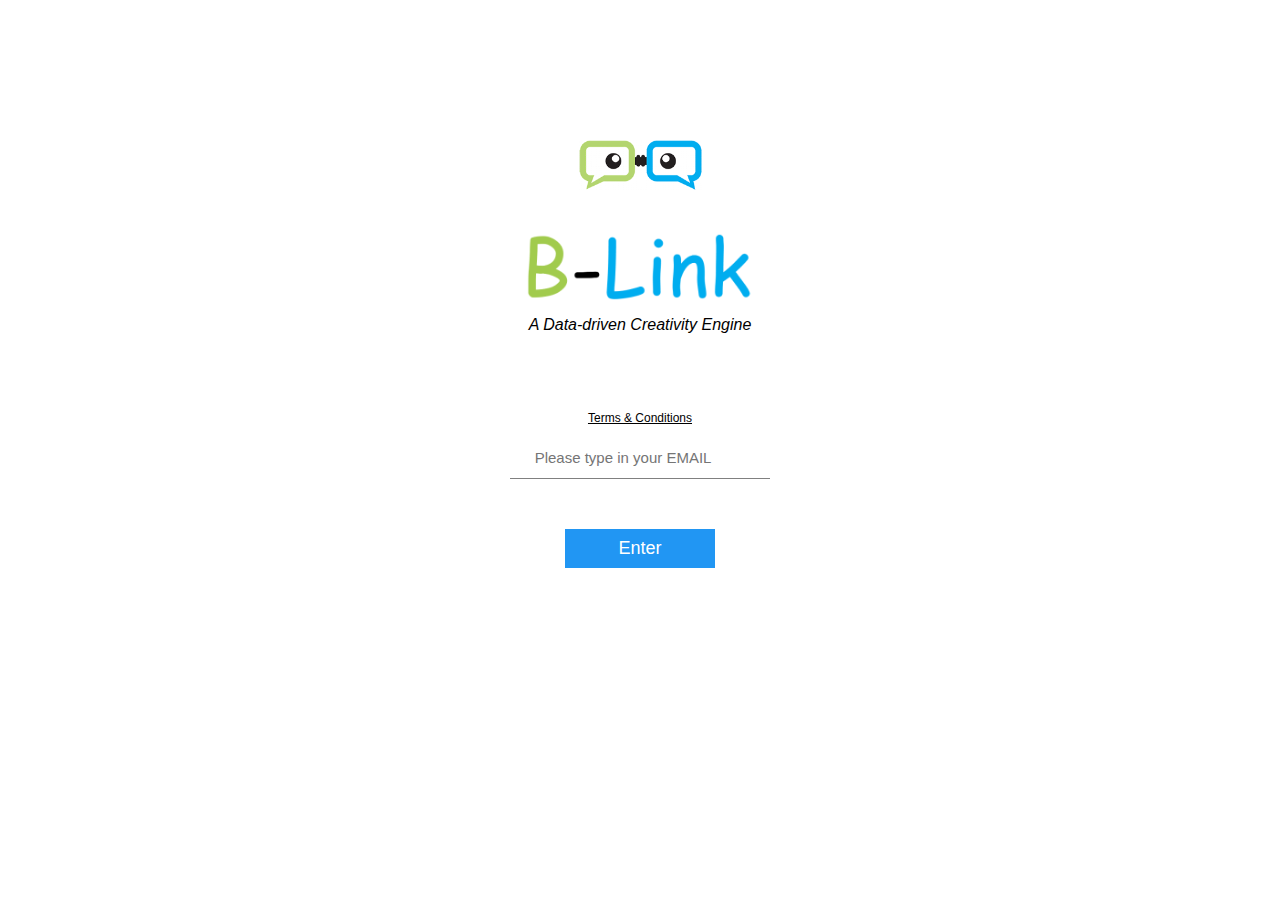
<file: signup.html>
<!DOCTYPE html>
<html lang="en">
<head>
    <meta charset="UTF-8">
    <title>Welcome to B-Link !</title>
    <meta name="viewport" content="width=device-width, initial-scale=1">
    <script type="text/javascript" src="https://d3js.org/d3.v4.min.js"></script>
    <link rel="shortcut icon" href="static/favicon.png">
    <link rel="stylesheet" type="text/css" href="static/w3.css">
    <meta name="viewport" content="width=device-width, initial-scale=1.0">
    <script>
        var isIE = /*@cc_on!@*/false || !!document.documentMode;
        if (isIE){
            alert("Sorry, Internet Explorer cannot perfectly support our website;\n\nFor best experience, please use other browsers like Chrome or Safari.");
        }
    </script>
</head>

<body>

<noscript>
  <style type="text/css">
        .js-check {display:none;}
  </style>
  <div class="w3-container w3-center">
      <h1 class="w3-jumbo">JavaScript Is Not Enabled</h1>
      <br>
      <img src="static/warning.png" alt="Warning: " style="height:100px;">
      <div class=" w3-large" style="display:inline-block;height:100px;vertical-align:middle;padding-left:30px;">
          You need to have JavaSript enabled in your browser to utilise the full functionality of this website.</div>
  </div>
</noscript>

    <div class="w3-hide-small js-check" style="height:100px;"></div>

    <div class="w3-center" style="margin-top:40px;">
        <img src="static/logo.png" style="height:50px;" class=""/>
        <br>
        <img src="static/blink.png" alt="B-Link" style="height:70px;margin-top:40px;">
        <h6><i>A Data-driven Creativity Engine</i></h6>
    </div>

    <div class="w3-hide-small" style="height:50px;"></div>
    <p class="w3-center w3-small" ><ins style="cursor:pointer;" onclick="privacy()">Terms & Conditions</ins></p>
    <div class="w3-center" style="height:128px;;">
        <form action="/signup" class="" style="">
            <input type="email" name="email" value="" class="w3-input" style="width:260px;;display:inline-block;"
                   placeholder="    Please type in your EMAIL" id="email" autocomplete="on" required>
            <br>
            <input type="hidden" name="w" id="width" value="" class="w3-input">
            <button type="submit" id="submit" class="w3-btn w3-large w3-blue" style="margin-top:50px; width:150px;">Enter</button>
        </form>
    </div>

    <script>
        function privacy() {
            alert ("Privacy Policy and Terms:\n\n "+
            "1. Your email address will be used for counting access times only;\n"+
            " 2. All the information you give in B-Link will be used for its research only and kept securely;\n"+
            " 3. Your consent to participant in the feedback survey will be implied by submitting the online questionnaire;\n\n"+
			"Thanks for using B-Link !");
        }

        d3.select('#submit').on('click',function(){
            if (navigator.userAgent.indexOf('Safari') != -1 && navigator.userAgent.indexOf('Chrome') == -1){
                var email = document.getElementById('email');
                var filter = /^([a-zA-Z0-9_\.\-])+\@(([a-zA-Z0-9\-])+\.)+([a-zA-Z0-9]{2,4})+$/;
                if (!filter.test(email.value)) {
                    alert('Please type in valid email address !');
                    email.focus;
                    d3.event.preventDefault();
                }
            }
        });

    </script>

    <script>

    var w=window.innerWidth || document.body.clientWidth;
    d3.select('input[name="w"]').attr('value',w);

    </script>

</body>
</html>
</file>
<file: static/mystyle.css>
svg#Mainback {
      top:0; bottom:0; left:0; right:0;
}

html, body { margin:0; padding:0; overflow:hidden }

/* search box design  */
#mainSearchBox {
  position:fixed;
  left:10px;
  top:10px;
}

input[name="keywords"]{
  width: 350px;
  height:50px;
  box-sizing:border-box;
  border:2px solid #ccc;
  border-radius:10px;
  font-size: 20px;
  padding:12px 70px 12px 12px;
}

input[name="search"]{
  width:40px;
  height:40px;
  position:absolute;
  right:5px;
  top:5px;
  border:2px;
  background-image:url('/static/search.png');
  background-color:white;
  background-size:100%;
  opacity:0.1;
  cursor: pointer;
}

/*input[name="clear"]{
  width:20px;
  height:20px;
  position:absolute;
  right:50px;
  top:15px;
  border:2px;
  background-color:white;
  background-image:url('/static/clear.png');
  opacity:0.4;
  background-size:100%;
  cursor:pointer;
  visibility:hidden;
}*/

input[name="search"]:hover{
  background-size:110%;
}

.feedback{
    position:fixed;
    top:10px;
    right:10px;
    width:85px;
    height:50px;
    cursor:pointer;
    background-color:#4daaf6;
}

div.header{
   position: fixed;
   left:350px;
   top:5px;
   right:200px;
   height:50px;
   font-size:45px;
   font-family:cursive;
   pointer-events:none;
}

/* tooltip design for func-nav panel */
.tooltip .tip-style{
    visibility:hidden;
    width:350px;
    position:fixed;
    left:10px;
    top:143px;
    white-space:normal;
    padding:5px 20px;
    font-size:14px;
    color:red;
    background-color:white;
    text-align:left;
}

.tooltip:hover .tip-style{
    visibility:visible;
    -webkit-transition-delay: 1s; /* Chrome and Safari */
    transition-delay: 1s;
}

/* the whole panel control  */
.panel{
  position:fixed;
  left:10px;
  width:350px;
  display:none;
}

/* the drawing of toggle switch */

.t-global {
    font-family:arial;
    font-size:20px;
    color:#2196F3;
    font-weight: bold;
    display:inline-block;
}

.t-global-toggle{
    color:black;
    font-weight:normal;
}

.t-local {
    font-family:arial;
    font-size:20px;
    font-weight:normal;
    display:inline-block;
}

.t-local-toggle{
    color:#2196F3;
    font-weight:bold;
}


label.switch {
  position: relative;
  display: inline-block;
  width: 34px;
  height: 100px;
}

label.switch-cluster {
  position: relative;
  display: inline-block;
  width: 100px;
  height: 34px;
}

label.switch input {display:none;}
label.switch-cluster input {display:none;}

div.slider, .slider-cluster {
  position: absolute;
  cursor: pointer;
  top: 0;
  left: 0;
  right: 0;
  bottom: 0;
  background-color: #2196F3;
}

div.slider:before {
  position: absolute;
  content: "";
  height: 26px;
  width: 26px;
  left: 4px;
  top: 4px;
  background-color: white;
}

input[name="switch-1"]:checked + .slider {
  background-color: #2196F3;
}

input[name="switch-2"]:checked + .slider {
  background-color: #2196F3;
}

input[name="switch-3"]:checked + .slider {
  background-color: #2196F3;
}

input[name="switch-1"]:checked + .slider:before {
  transform: translateY(66px);
}

input[name="switch-2"]:checked + .slider:before {
  transform: translateX(66px);
}

input[name="switch-3"]:checked + .slider:before {
  transform: translateX(66px);
}

/* Rounded sliders */
div.slider.round {
  border-radius: 34px;
}

div.slider.round:before {
  border-radius: 50%;
}

/* Min Hop Panel  */
select.minhop{
    width:80px;
    height:30px;
    font-size:20px;
    padding-left:26px;
}

/* Line-panel text input box */
input[name="endpoint"]{
  width: 350px;
  height:50px;
  box-sizing:border-box;
  border:2px solid #ccc;
  border-radius:10px;
  font-size: 20px;
  padding:12px 70px 12px 12px;
}

/* cluster-panel search-icon */
.cluster-searchicon{
  opacity:0.3;
  cursor:pointer;
}

.listTxt{
    height: 35px;
}

/* cluster-panel text blink animation */
.blink_text{
    animation:1s blinker linear 10;
    -webkit-animation:1s blinker linear 10;

}

@keyframes blinker {
     0% { opacity: 1.0; }
     50% { opacity: 0.0; }
     100% { opacity: 1.0; }
}

/* info display panel */
#info_panel{
    position:fixed;
    left:10px;
    bottom:0px;
    width:350px;
    display:none;
}

.info-display{
    background-color:white;
    border:1px solid black;
    border-radius:2px;
    position:absolute;
    top:10px;
    left:14px;
    bottom:60px;
    width:320px;
    overflow-y:scroll;
    word-wrap:break-word;
}

#pleasewait{
    top: 60% ;
    left: 25% ;
    position: absolute;
    display: block;
}

div.row p.list{
    width: 10%;
    float: left;
    margin: 0;
    font-size: 14px;
    text-align: left;
}

div.row p.infoHead{
    width: 90%;
    float: left;
    margin: 0;
    font-size: 14px;
    font-family:arial;
    text-align: left;
    /*line-height: 150%;*/
}


div.row p.infoDetail{
    width: 90%;
    clear: left;
    float: right;
    margin: 0;
    font-size: 12px;
    color : #839192;
    font-family:arial;
    text-align: left;
    padding-top:5px;
    /*line-height: 150%;*/
}

div.info-display div.row{
    padding-top:10px;
    padding-left:2px;
    padding-bottom:10px;
    clear: both;
    border-bottom:2px solid #9ed1fa;
    cursor:pointer;
}

.info-display .row.clicked{
    border:2px solid #9ed1fa;
    box-shadow:0px 2px 10px 0 #86c5f9,0px 2px 20px 0 #86c5f9;
}

/*.info-display .row:hover{
    border:2px solid #9ed1fa;
    box-shadow:0px 2px 10px 0 #86c5f9,0px 2px 20px 0 #86c5f9;

}*/

div.info-display div.row:after {
    content: "";
    display: table;
    clear: both;
}

.page-button{
    position:absolute;
    bottom:15px;
    left:16px;
    width:316px;
}

/* copy right declaration */
.copyright{
    position:absolute;
    bottom:0px;
    left:50%;
    width:300;
    margin-left:-150px;
    height:26px;
    pointer-events:none;
}
</file>
<file: static/svgcss.css>
/* svg */
.edge {
  stroke: #aaa;
}
.edge.hltE {
  stroke: #ff0000;
  stroke-width: 5px;
}
.edge.hltE1 {
  stroke: #ff7f0e;
  stroke-opacity: 0.5;
}

.gnode circle {
  fill: #aaa;
  stroke: #fff;
  stroke-width: 2px;
}

.gnode circle.hltP{
   stroke: #ff0000;
   stroke-width: 3px;
}
.gnode circle.hltP1{
   stroke: #ff7f0e;
   stroke-width: 3px;
   stroke-opacity: 0.5;
}
.gnode circle.hltA{
   fill: #fff;
   stroke: #ff0000;
   stroke-width: 5px;
}
.gnode circle.hltQ{
   fill: #fff;
   stroke: #ff0000;
   stroke-width: 5px;
}
.gnode circle.hltA1{
   fill: #fff;
   stroke: #ff7f0e;
   stroke-opacity: 0.5;
   stroke-width: 5px;
}

.gnode text{
    font-family: 'Archivo Narrow',sans-serif;
}

.gnode text.hlttx{
    font-weight:bold;
}
.gnode text.txQ{
    font-weight:bold;
}
.neighbor_track{
  stroke: blue;
  stroke-dasharray:5, 10;
  fill: none;
}

svg rect#Backlayer{
   fill:lime;
   /*stroke:red;
   stroke-width:5;*/
   fill-opacity:0.1;
   stroke-opacity:0.9;
}
</file>
<file: static/feedback.css>
body, header{
    width:100%;
}

h1{padding-left:34px;}

p, .p-fb3{
    width:95%;
    font-size:16px;
}

.p-fb3{
    margin:16px 0;
}

#form-border{
    margin:16px 0;
    padding:0 50px;
}

#form-padding{
    max-width:750px;
}

input[type='text'], select{
    margin-left:20px;
    width:70% !important;
}

input[type='checkbox'], input[type='radio']{
    margin:0 10px 0 20px;
}

/* -------- Rating framework design -----------*/
.fb2-rating{
    margin:0 100px;
}

.rating-layout{
    width:100%;
    text-align:center;
}

.q-title{
    padding:10px 0;
    font-size:18px;
}
.tFront{
    border-bottom:2px solid #2196F3;
}

.rating-len{
    width:180px;
}

.rating-span{
    font-family:Arial,sans-serif;
    display:table-cell;
    vertical-align:middle;
    font-weight:bold;
}
/* ---------- Rating framework design -------------*/


/* ---------- Mobile design only --------------- */
@media only screen and (max-width: 760px) {
    h1 {font-size:1.5em;padding-left:0;}
    h3 {font-size:1.12em;}
    #form-border {padding:0 10px;margin-top:8px;}
    #form-padding {padding:0 8px;}
    p, .p-fb3{margin:8px 0;width:100%;font-size:14px;}
    input[type='text'], select{width:90% !important;}
    .rating-span{font-size:12px;width:70px;padding:0 8px !important;}
    .rating-len{height:38px;}
    .q-title{font-size:15px;padding:8px 0;}
    .fb2-rating{margin:0 20px;}
    .page-button{text-align:center;}
 }

/* ---------- Iphone-5 design only -------------*/
@media only screen and (max-width: 350px) {
    .fb2-rating{margin:0;}
    .rating-len{height:31px;width:160px;}
    .rating-span{font-size:12px;width:68px;padding:0 !important;}
    .rsl-iphone5{padding-right:5px;}
    .rsr-iphone5{padding-left:5px;}
    .fixI5-fb22{position:relative;left:-6px;}
}
</file>
<file: static/m-mystyle.css>
svg#Mainback {
      top:0; bottom:0; left:0; right:0;
}

html, body { margin:0; padding:0; overflow:hidden }

/* search box design  */
#mainSearchBox {
  position:fixed;
  left:10px;
  right:10px;
  top:5px;
}

input[name="keywords"]{
  height:40px;
  box-sizing:border-box;
  border:2px solid #ccc;
  border-radius:10px;
  font-size: 18px;
  padding:10px 70px 10px 12px;
}

input[name="search"]{
  width:30px;
  height:30px;
  position:absolute;
  right:5px;
  top:5px;
  border:2px;
  background-image:url('/static/search.png');
  background-color:white;
  background-size:100%;
  opacity:0.1;
  cursor: pointer;
}

input[name="search"]:hover{
  background-size:110%;
}

/* tooltip design for func-nav panel */
.tooltip .tip-style{
    visibility:hidden;
    width:350px;
    position:fixed;
    left:10px;
    top:143px;
    white-space:normal;
    padding:5px 20px;
    font-size:14px;
    color:red;
    background-color:white;
    text-align:left;
}

.tooltip:hover .tip-style{
    visibility:visible;
    -webkit-transition-delay: 0.5s; /* Chrome and Safari */
    transition-delay: 0.5s;
}

/* the whole panel control  */
.panel{
  position:fixed;
  left:10px;
  right:10px;
  display:none;
}


/*/////////////// the drawing of toggle switch //////////////////*/
.t-global {
    font-family:arial;
    font-size:18px;
    color:#2196F3;
    font-weight: bold;
    display:inline-block;
}

.t-global-toggle{
    color:black;
    font-weight:normal;
}

.t-local {
    font-family:arial;
    font-size:18px;
    font-weight:normal;
    display:inline-block;
}

.t-local-toggle{
    color:#2196F3;
    font-weight:bold;
}


label.switch {
  position: relative;
  display: inline-block;
  width: 20px;
  height: 60px;
}

label.switch-cluster {
  position: relative;
  display: inline-block;
  width: 70px;
  height: 20px;
}

label.switch input {display:none;}
label.switch-cluster input {display:none;}

div.slider, .slider-cluster {
  position: absolute;
  cursor: pointer;
  top: 0;
  left: 0;
  right: 0;
  bottom: 0;
  background-color: #2196F3;
}

div.slider:before {
  position: absolute;
  content: "";
  height: 14px;
  width: 14px;
  left: 3px;
  top: 3px;
  background-color: white;
}

input[name="switch-1"]:checked + .slider {
  background-color: #2196F3;
}

input[name="switch-2"]:checked + .slider {
  background-color: #2196F3;
}

input[name="switch-3"]:checked + .slider {
  background-color: #2196F3;
}

input[name="switch-1"]:checked + .slider:before {
  transform: translateY(40px);
}

input[name="switch-2"]:checked + .slider:before {
  transform: translateX(50px);
}

input[name="switch-3"]:checked + .slider:before {
  transform: translateX(50px);
}

/* Rounded sliders */
div.slider.round {
  border-radius: 20px;
}

div.slider.round:before {
  border-radius: 50%;
}
/* ///////////////////  end  ////////////////////////*/

/* Min Hop Panel  */
select.minhop{
    width:60px;
    height:26px;
    font-size:16px;
    padding-left:20px;
}

/* Line-panel text input box */
input[name="endpoint"]{
  width: 350px;
  height:50px;
  box-sizing:border-box;
  border:2px solid #ccc;
  border-radius:10px;
  font-size: 20px;
  padding:12px 70px 12px 12px;
}

/* cluster-panel search-icon */
.cluster-searchicon{
  opacity:0.3;
  cursor:pointer;
}

.listTxt{
    height: 35px;
}

/* cluster-panel text blink animation */
.blink_text{
    animation:1s blinker linear 10;
    -webkit-animation:1s blinker linear 10;

}

@keyframes blinker {
     0% { opacity: 1.0; }
     50% { opacity: 0.0; }
     100% { opacity: 1.0; }
}

/* info display panel */
#info_panel{
    position:fixed;
    left:0px;
    right:0px;
    display:none;
}
.info_panel_height{
    height:33vh;
    bottom:0px;
}
.info_panel_down{
    height:33vh;
    bottom:calc(-33vh + 35px);
}
.info_panel_full{
    height: calc(100vh - 115px);
    bottom:0px;
    background
}
/*.info_panel_full_safari{
    height: calc(100vh - 113px);
    bottom:0px;
}*/
.fullInfo{
    background-image:url('/static/zoom_in.png');
    background-repeat: no-repeat;
    background-size: 25px 25px;
    background-position:center;
}

.fullInfo_toggle{
    background-image:url('/static/zoom_out.png');
}

.img-rotate{
}
.img-rotate-toggle{
    transform: rotate(180deg);
    -webkit-transform: rotate(180deg);
}

.info-result{
    position:absolute;
    top:0;
    width:100%;
    height:40px;
    display:inline-flex;
    vertical-align:-30%;
}

.info-display{
    background-color:white;
    border-radius:3px;
    position:absolute;
    left:40px;
    right:40px;
    top:40px;
    bottom:0;
    overflow-y:scroll;
    word-wrap:break-word;
}

#pleasewait{
    top: 60% ;
    left: 25% ;
    position: absolute;
    display: block;
}

div.row p.list{
    width: 10%;
    float: left;
    margin: 0;
    font-size: 14px;
    text-align: left;
}

div.row p.infoHead{
    width: 90%;
    float: left;
    margin: 0;
    font-size: 14px;
    font-family:arial;
    text-align: left;
    /*line-height: 150%;*/
}


div.row p.infoDetail{
    width: 90%;
    clear: left;
    float: right;
    margin: 0;
    font-size: 12px;
    color : #839192;
    font-family:arial;
    text-align: left;
    padding-top:5px;
    /*line-height: 150%;*/
}

div.info-display div.row{
    padding-top:10px;
    padding-left:2px;
    padding-bottom:10px;
    clear: both;
    border-bottom:2px solid #9ed1fa;
    cursor:pointer;
}

.info-display .row.clicked{
    border:2px solid #9ed1fa;
    box-shadow:0px 2px 10px 0 #86c5f9,0px 2px 20px 0 #86c5f9;
}

/*.info-display .row:hover{
    border:2px solid #9ed1fa;
    box-shadow:0px 2px 10px 0 #86c5f9,0px 2px 20px 0 #86c5f9;

}*/

div.info-display div.row:after {
    content: "";
    display: table;
    clear: both;
}

.page-button{
    position:absolute;
    top:40px;
    bottom:0;
    width:40px;
    background-color:white;
}

.feedback{
    position:absolute;
    bottom:38px;
    left:10px;
    width:60px;

}

/* copy right declaration */
.copyright{
    position:absolute;
    bottom:3px;
    width:300px;
    left:50%;
    margin-left:-145px;
    height:20px;
    font-size:13px;
    pointer-events:none;
}

@media only screen and (max-width: 350px) {
    .iphone5_none {display:none;}
}
</file>
